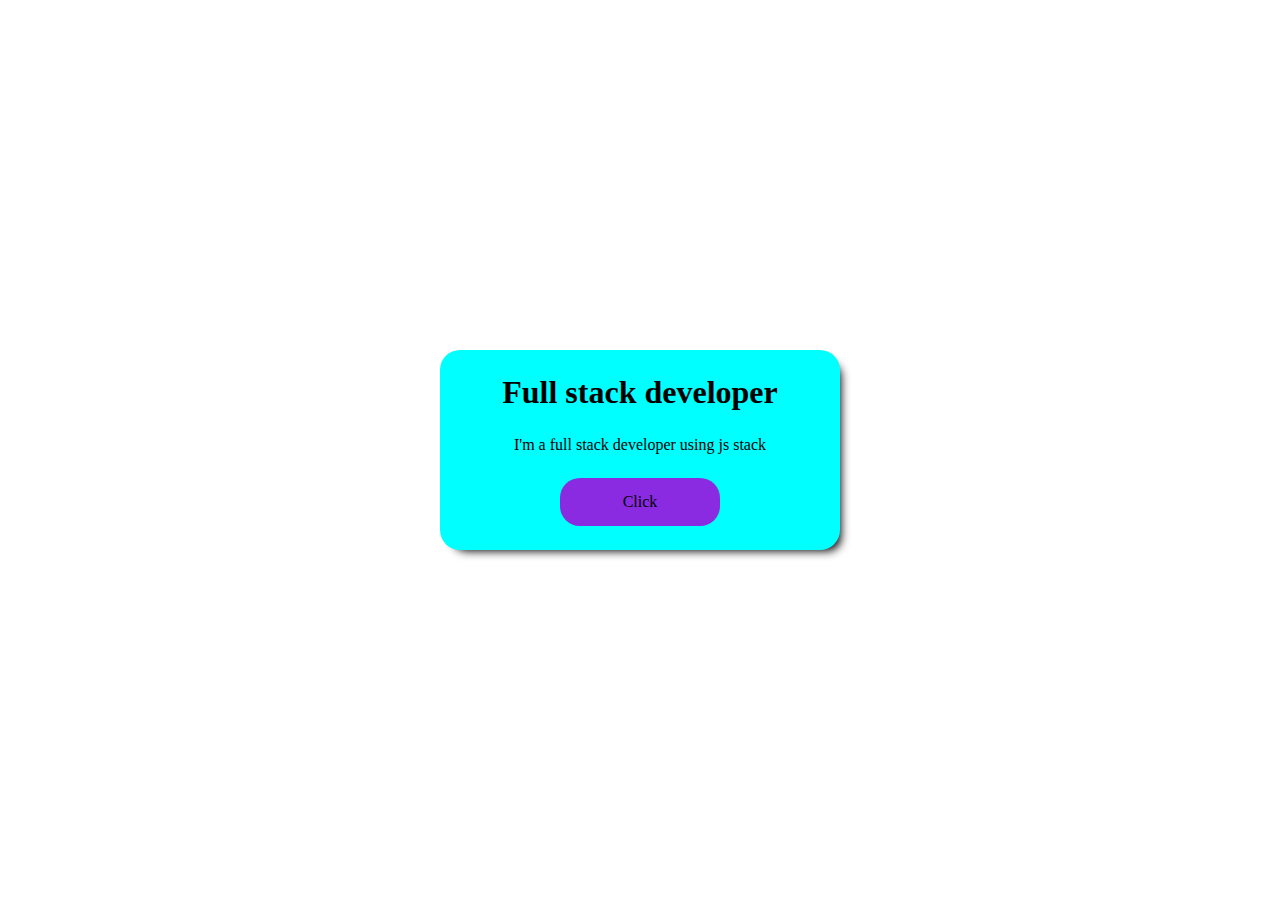
<file: index.html>
<!DOCTYPE html>
<html lang="en">

<head>
    <meta charset="UTF-8">
    <meta name="viewport" content="width=device-width, initial-scale=1.0">
    <link rel="stylesheet" href="style.css">
    <title>Centrer une carte sur la page - Challenge1</title>
</head>

<body>
    <div class="carte">
        <h1 class="carte__title">Full stack developer</h1>
        <p class="carte__description">I'm a full stack developer using js stack</p>
        <button class="carte__button">Click</button>
    </div>
</body>

</html>
</file>
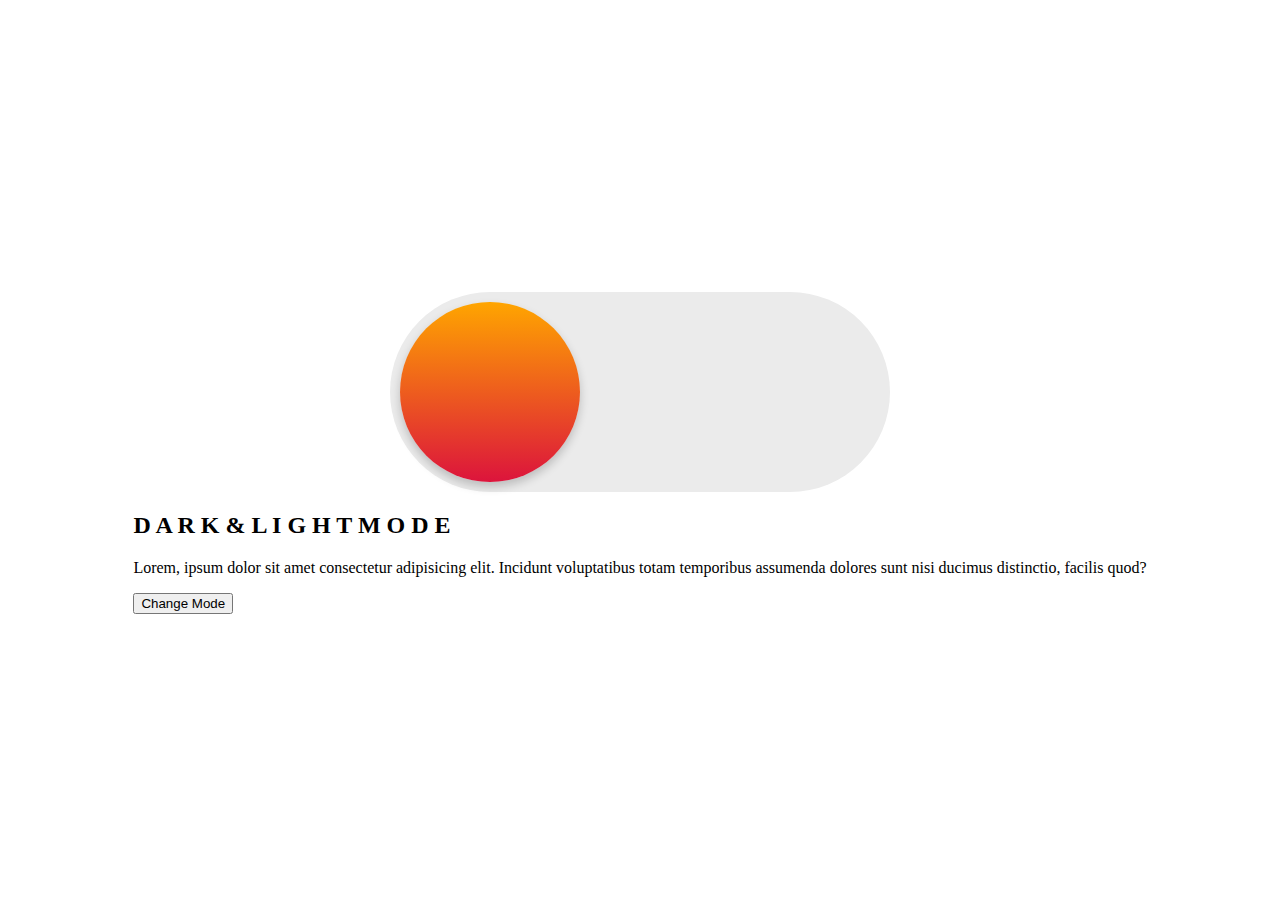
<file: challenge-10/index.html>
<!DOCTYPE html>
<html lang="en">

<head>
    <link rel="stylesheet" href="style.css">
    <meta charset="UTF-8">
    <meta name="viewport" content="width=device-width, initial-scale=1.0">
    <title>Bouton Dark/Light Mode en CSS pur</title>
</head>

<body>

    <input type="checkbox" id="darkmode-toggle">
    <label for="darkmode-toggle"></label>

    <div class="container">
        <h2>D A R K & L I G H T M O D E</h2>
        <p>
            Lorem, ipsum dolor sit amet consectetur adipisicing elit. Incidunt voluptatibus totam temporibus assumenda
            dolores sunt nisi ducimus distinctio, facilis quod?
        </p>
        <button>Change Mode</button>
    </div>
</body>

</html>
</file>
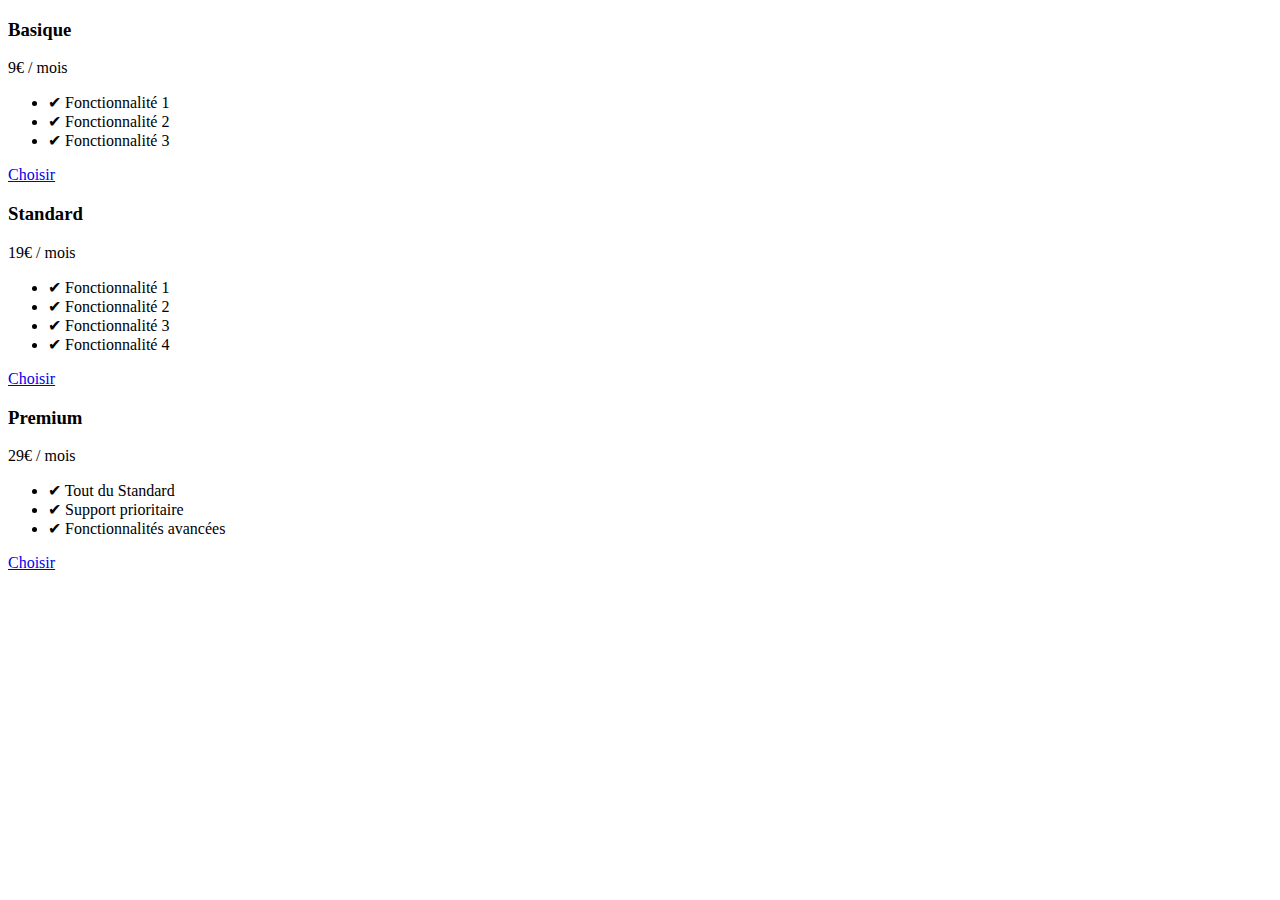
<file: challenge-3/index.html>
<!DOCTYPE html>
<html lang="en">
<head>
    <meta charset="UTF-8">
    <meta name="viewport" content="width=device-width, initial-scale=1.0">
    <title>3. Tableau de tarification</title>
</head>
<body>
       <div class="pricing-table">

        <!-- Basique -->
        <div class="plan">
            <h3>Basique</h3>
            <div class="price">9€ / mois</div>
            <ul class="features">
                <li>✔ Fonctionnalité 1</li>
                <li>✔ Fonctionnalité 2</li>
                <li>✔ Fonctionnalité 3</li>
            </ul>
            <a href="#" class="btn">Choisir</a>
        </div>

        <!-- Standard -->
        <div class="plan featured">
            <h3>Standard</h3>
            <div class="price">19€ / mois</div>
            <ul class="features">
                <li>✔ Fonctionnalité 1</li>
                <li>✔ Fonctionnalité 2</li>
                <li>✔ Fonctionnalité 3</li>
                <li>✔ Fonctionnalité 4</li>
            </ul>
            <a href="#" class="btn">Choisir</a>
        </div>

        <!-- Premium -->
        <div class="plan">
            <h3>Premium</h3>
            <div class="price">29€ / mois</div>
            <ul class="features">
                <li>✔ Tout du Standard</li>
                <li>✔ Support prioritaire</li>
                <li>✔ Fonctionnalités avancées</li>
            </ul>
            <a href="#" class="btn">Choisir</a>
        </div>

    </div>
</body>
</html>
</file>
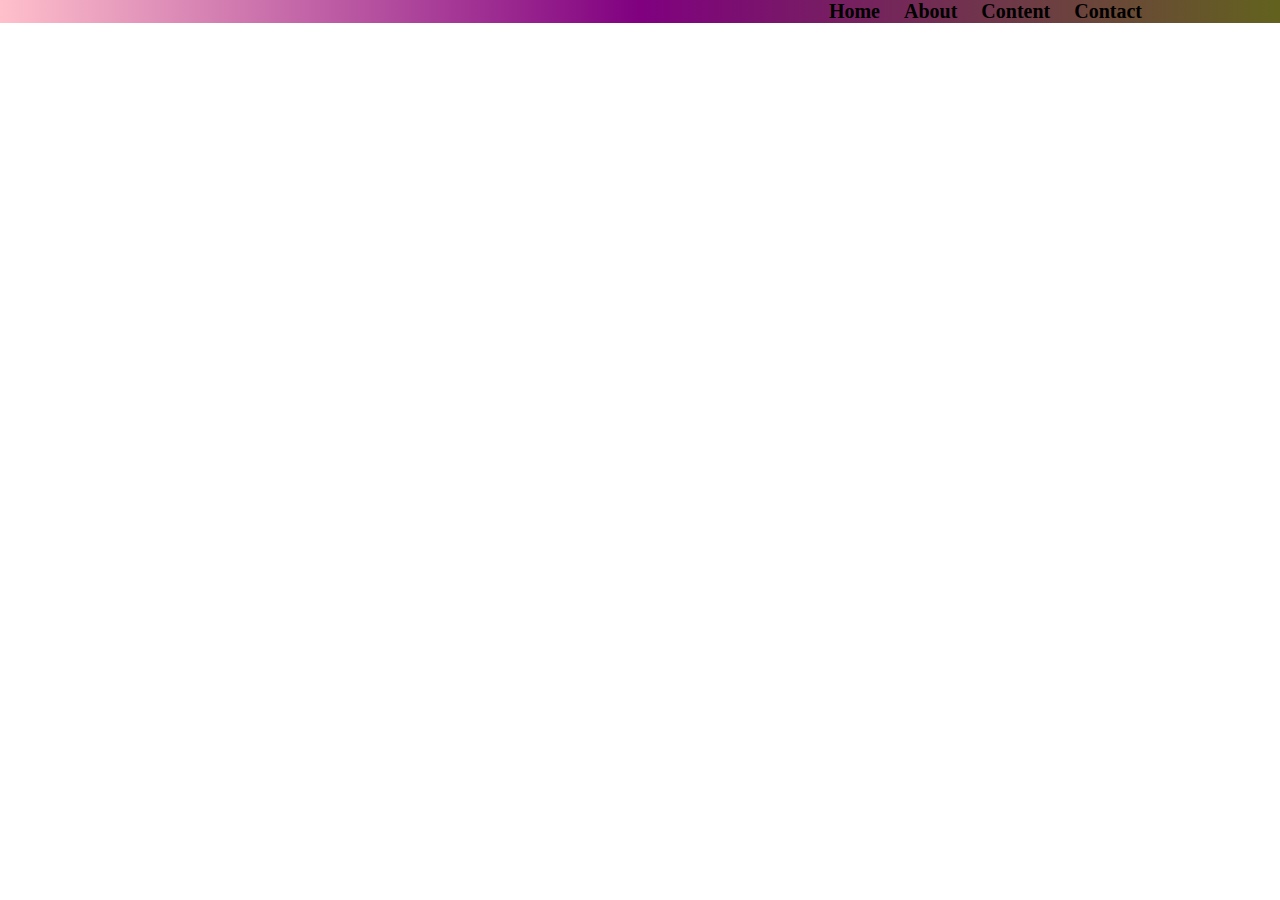
<file: challenge-4/index.html>
<!DOCTYPE html>
<html lang="en">

<head>
    <link rel="stylesheet" href="https://cdnjs.cloudflare.com/ajax/libs/font-awesome/4.7.0/css/font-awesome.min.css">

    <meta charset="UTF-8">
    <meta name="viewport" content="width=device-width, initial-scale=1.0">
    <title>Barre de navigation responsive</title>
    <link rel="stylesheet" href="style.css">
</head>

<body>

    <div class="navbar">
        <i class="fa fa-bars fa-2xl"></i>
        <ul class="navbar__items">
            <li>Home</li>
            <li>About</li>
            <li>Content</li>
            <li>Contact</li>
        </ul>
    </div>
</body>

</html>
</file>
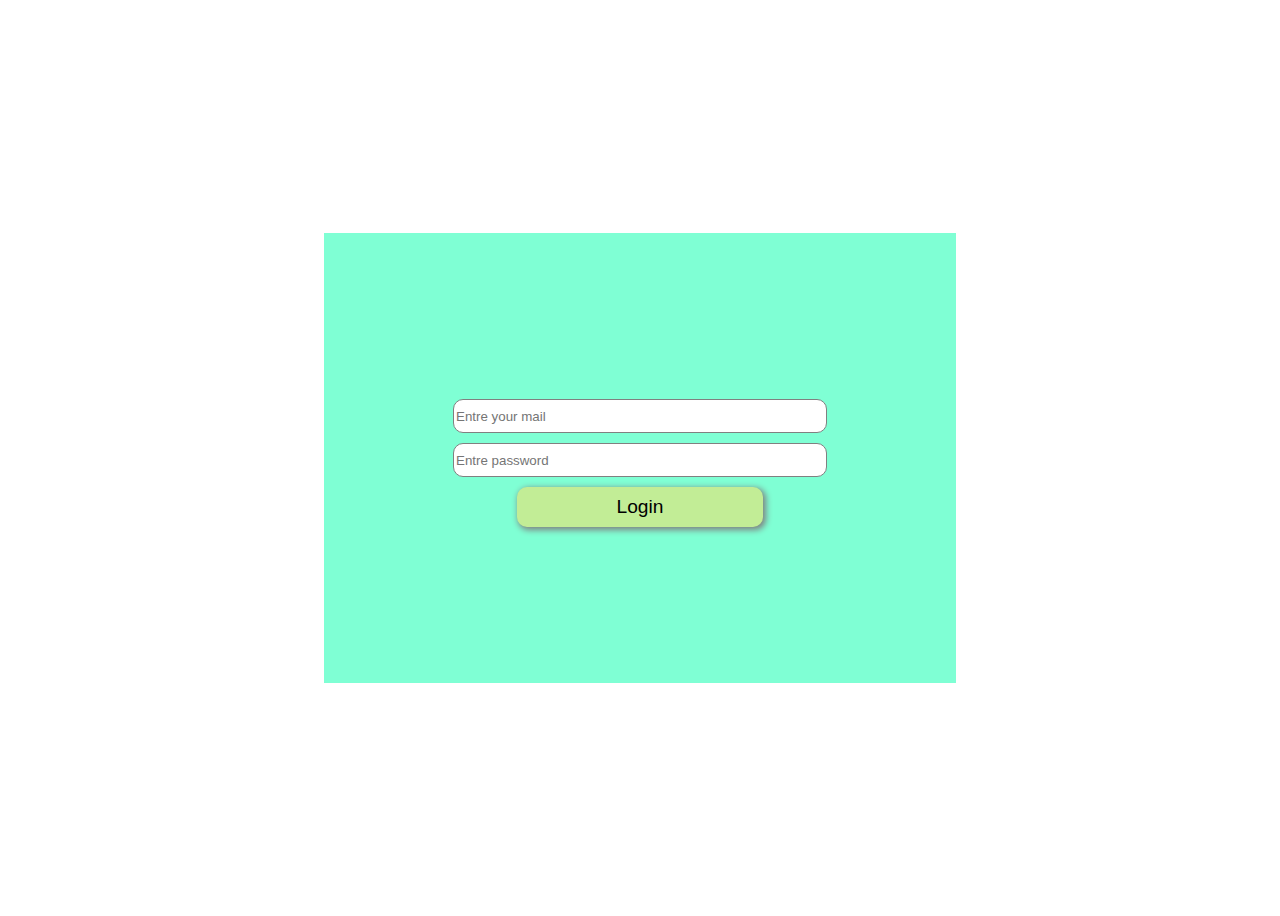
<file: challenge-6/index.htm>
<!DOCTYPE html>
<html lang="en">

<head>
    <link rel="stylesheet" href="style.css">
    <meta charset="UTF-8">
    <meta name="viewport" content="width=device-width, initial-scale=1.0">
    <title>Interface de formulaire de connexion</title>
</head>

<body>
    <div class="login">
        <form>
            <input type="email" placeholder="Entre your mail">
            <input type="password" placeholder="Entre password">
            <input type="button" value="Login">
        </form>
    </div>

</body>

</html>
</file>
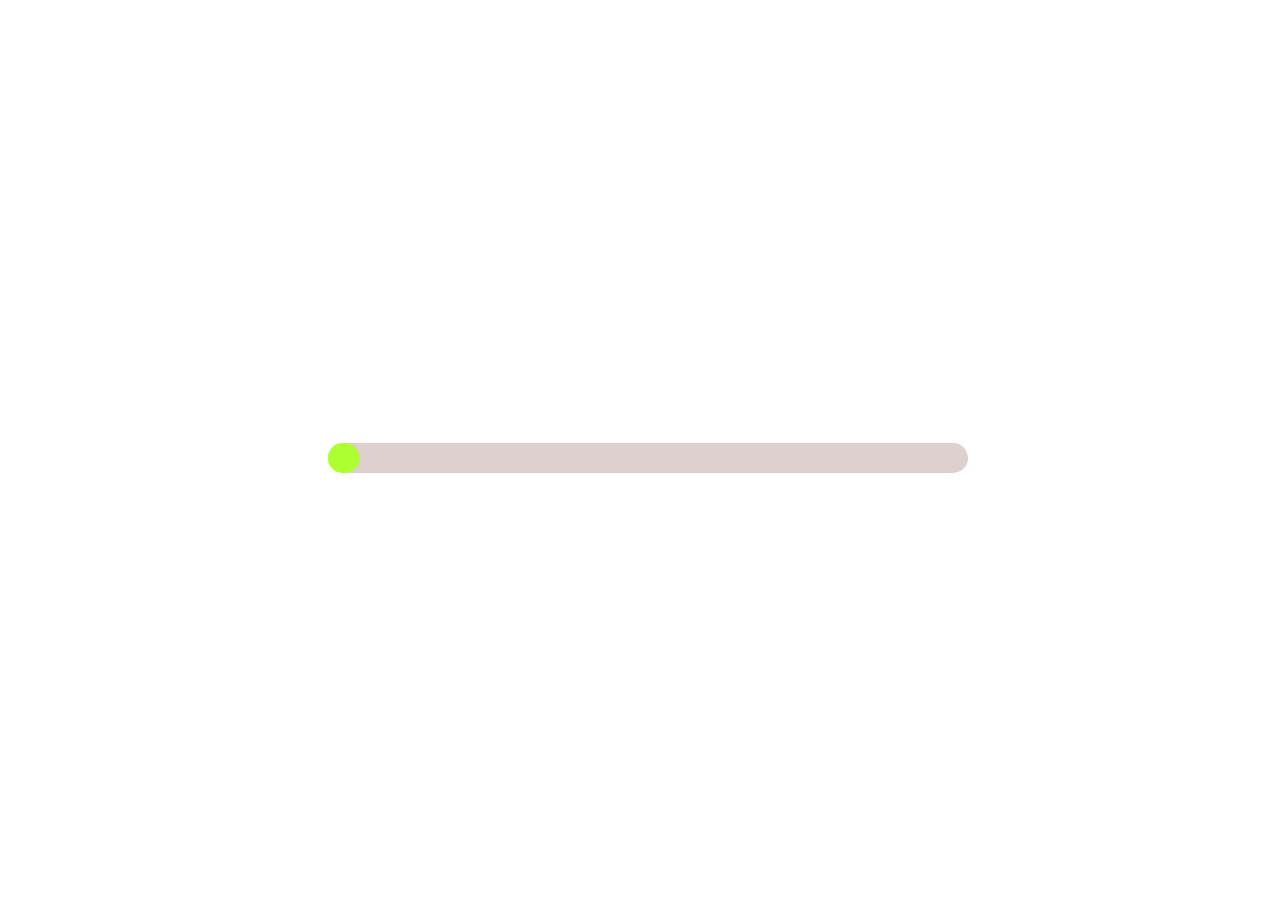
<file: challenge-7/index.html>
<!DOCTYPE html>
<html lang="en">
<head>
    <link rel="stylesheet" href="style.css">
    <meta charset="UTF-8">
    <meta name="viewport" content="width=device-width, initial-scale=1.0">
    <title>Animation d’un loader</title>
</head>
<body>
        <div class="loader">
            <div class="loader__line"></div>
        </div>
</body>
</html>
</file>
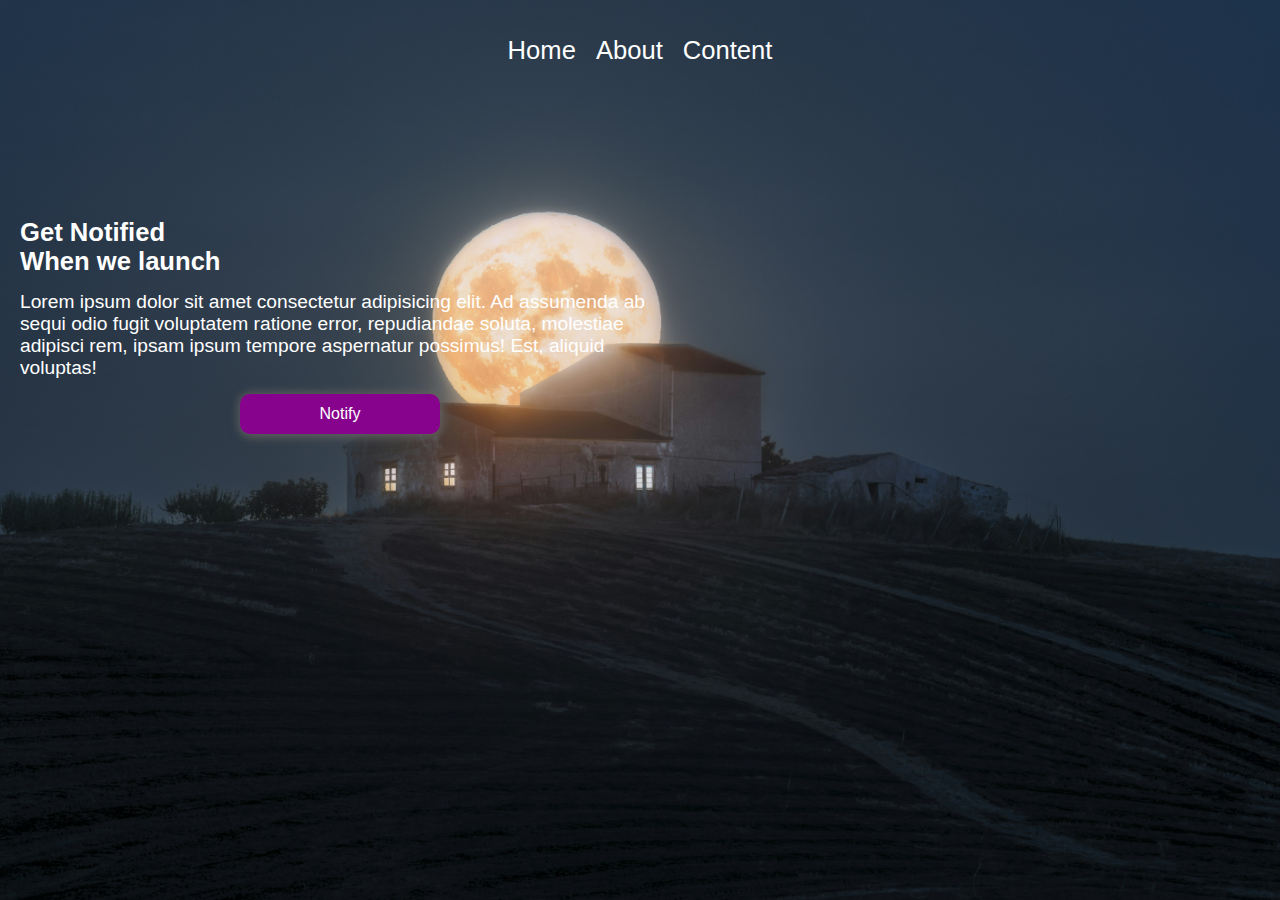
<file: challenge-8/index.html>
<!DOCTYPE html>
<html lang="en">

<head>
    <meta charset="UTF-8">
    <meta name="viewport" content="width=device-width, initial-scale=1.0">
    <title>Section d’accueil (Hero) pour landing page</title>
    <link rel="stylesheet" href="style.css">
</head>

<body>

        <div class="hero">
            <div class="navbar">
                <ul class="items">
                    <li><a href="#">Home</a></li>
                    <li><a href="#">About</a></li>
                    <li><a href="#">Content</a></li>
                </ul>
            </div>

            <div class="content">
                <h2 class="title">Get Notified <br> When we launch</h2>
                <p class="sous-title">Lorem ipsum dolor sit amet consectetur adipisicing elit. Ad assumenda ab sequi odio fugit voluptatem ratione error, repudiandae soluta, molestiae adipisci rem, ipsam ipsum tempore aspernatur possimus! Est, aliquid voluptas!</p>
                <button>Notify</button>
            </div>
        </div>

</body>

</html>
</file>
<file: style.css>
*{
    margin: 0;
    padding: 0;
    box-sizing: border-box;
}

body{
    display: flex;
    justify-content: center;
    align-items: center;
    height: 100vh;
}

.carte{
    background-color: aqua;
    width: 400px;
    height: 200px;
    display: flex;
    flex-direction: column;
    justify-content: space-evenly;
    align-items: center;
    box-shadow: 7px 7px 10px -6px black;
    border-radius: 20px;
}
.carte__button{
    all: unset;
    background-color: blueviolet;
    width: 10rem;
    height: 3rem;
    text-align: center;
    border-radius: 20px;
    cursor: pointer;
}
</file>
<file: challenge-10/style.css>
:root {
    --dark-mode: white;
    --font-color: black;
}

body {
    margin: 0;
    width: 100vw;
    height: 100vh;
    display: flex;
    flex-direction: column;
    align-items: center;
    justify-content: center;
}

input:checked~.content {
    --bg-color: black;
    --font-color: white;
}

.content {
    background-color: var(--bg-color);
    color: var(--font-color);
    width: 100vw;
    height: 100vh;
    transition: background-color .5s, color .5s;

    display: flex;
    flex-direction: column;
    align-items: center;
    justify-content: center;
}

label {
    width: 500px;
    height: 200px;
    position: relative;
    display: block;
    background-color: #ebebeb;
    border-radius: 200px;
    box-shadow: inset 0px 5px 15px rgba(0, 0, 0, 0.4), inset rgba(255, 255, 255, 0.4);
    cursor: pointer;
    transition: .5s linear;
}

label::after {
    content: "";
    position: absolute;
    top: 10px;
    left: 10px;
    width: 180px;
    height: 180px;
    background: linear-gradient(180deg, orange, crimson);
    border-radius: 180px;
    box-shadow: 0px 5px 10px rgba(0, 0, 0, 0.2);
    transition: .5s linear;

}

input {
    width: 0px;
    height: 0px;
    visibility: hidden;
}

input:checked+label {
    background-color: #242424;
}

input:checked+label::after {
    transform: translateX(-100%);
    left: 490px;
    background: linear-gradient(180deg, #777, #3a3a3a);
}

label:active::after {
    width: 260px;
}
</file>
<file: challenge-4/style.css>
* {
    box-sizing: border-box;
    margin: 0;
    padding: 0;
}

.navbar {
    background-color: rgb(0, 252, 168);
    display: flex;
    align-items: center;
    justify-content: space-around;
    background-image: -webkit-linear-gradient(left , pink, purple ,rgb(98, 98, 30));
}

.fa {
    font-size: 1.8rem;
}


.navbar__items li {
    list-style: none;
    display: inline-block;
    margin: 0 10px;
    cursor: pointer;
    font-size: 20px;
    font-weight: 600;
}

@media (max-width: 760px) {
    .navbar__items li {display: none;}
    .navbar{
        justify-content: start;
    }
    .fa{
        margin-left: 10px;
    }
}

@media (min-width: 800px) {
    .fa{display: none;}
    .navbar{
        justify-content: end;
    }
    .navbar__items{
        margin-right: 10%;
    }
}
</file>
<file: challenge-6/style.css>
form>input {
    display: block;
    margin: 10px;
}

body {
    height: 100vh;
    display: flex;
    justify-content: center;
    align-items: center;
}

.login {
    display: flex;
    justify-content: center;
    align-items: center;
    background-color: aquamarine;
    width: 50%;
    height: 50%;
}

form :where(:nth-child(1), :nth-child(2)) {
    width: 368px;
    height: 30px;
    border: 1px solid gray;
    border-radius: 10px;
}

form> :last-child {
    margin: auto;
    cursor: pointer;
    width: calc(368px / 1.5);
    height: 40px;
    border: none;
    border-radius: 10px;
    font-size: 1.2rem;
    background-color: rgb(194, 237, 150);
    box-shadow: 2px 2px 6px 1px gray;

}
</file>
<file: challenge-7/style.css>
body {
    width: 100%;
    height: 100vh;
    display: flex;
    align-items: center;
    justify-content: center;

}

.loader {
    width: 50%;
    height: 30px;
    background-color: rgb(223, 208, 208);
    border-radius: 25px;
    margin: auto;
 
}

.loader__line {
   position: relative;
    width: 5%;
    height: 30px;
    background-color: greenyellow;
    border-radius: 30px;
    animation: loading-indicator 5s linear 0.2s alternate forwards;
    text-align: center;
}


@keyframes loading-indicator {

    5% {
        width: 30%;
    }

    30% {
        width: 60%;
    }

    60% {
        width: 100%;
    }
    100% {
        width: 100%;
    }


}
</file>
<file: challenge-8/style.css>
* {
    margin: 0;
    padding: 0;
    box-sizing: border-box;
}

body {
    font-family: 'Segoe UI', Tahoma, Geneva, Verdana, sans-serif;

}


.hero {
    height: 100vh;
    width: 100%;
    background-image: url("hero-img.jpg");
    background-repeat: no-repeat;
    background-size: cover;
    background-position: center;

    .items {
        height: 10vh;
        display: flex;
        list-style: none;
        justify-content: center;
        align-items: center;
        gap: 0px 20px;
        padding: 10px 0 0 0;

        li>a {
            font-size: clamp(1.2rem, 2vw, 2rem);
            color: white;
            text-decoration: none;
        }

    }

    .content {
        padding-top: 10%;
        max-width: 50%;
        margin-left: 20px;
        color: white;

        .title {
            margin-bottom: 15px;
            font-size: clamp(1.2rem, 2vw, 2rem);
        }

        .sous-title {
            margin-bottom: 15px;
            font-size: clamp(1rem, 1.5vw, 1.5rem);
        }

        button {
            all: unset;
            display: block;
            text-align: center;
            margin: auto;
            width: 200px;
            height: 40px;

            border-radius: 10px;
            background-color: rgb(136, 3, 141);
            box-shadow: 1px 1px 10px 2px rgb(98, 97, 96);
        }


    }

}
</file>
